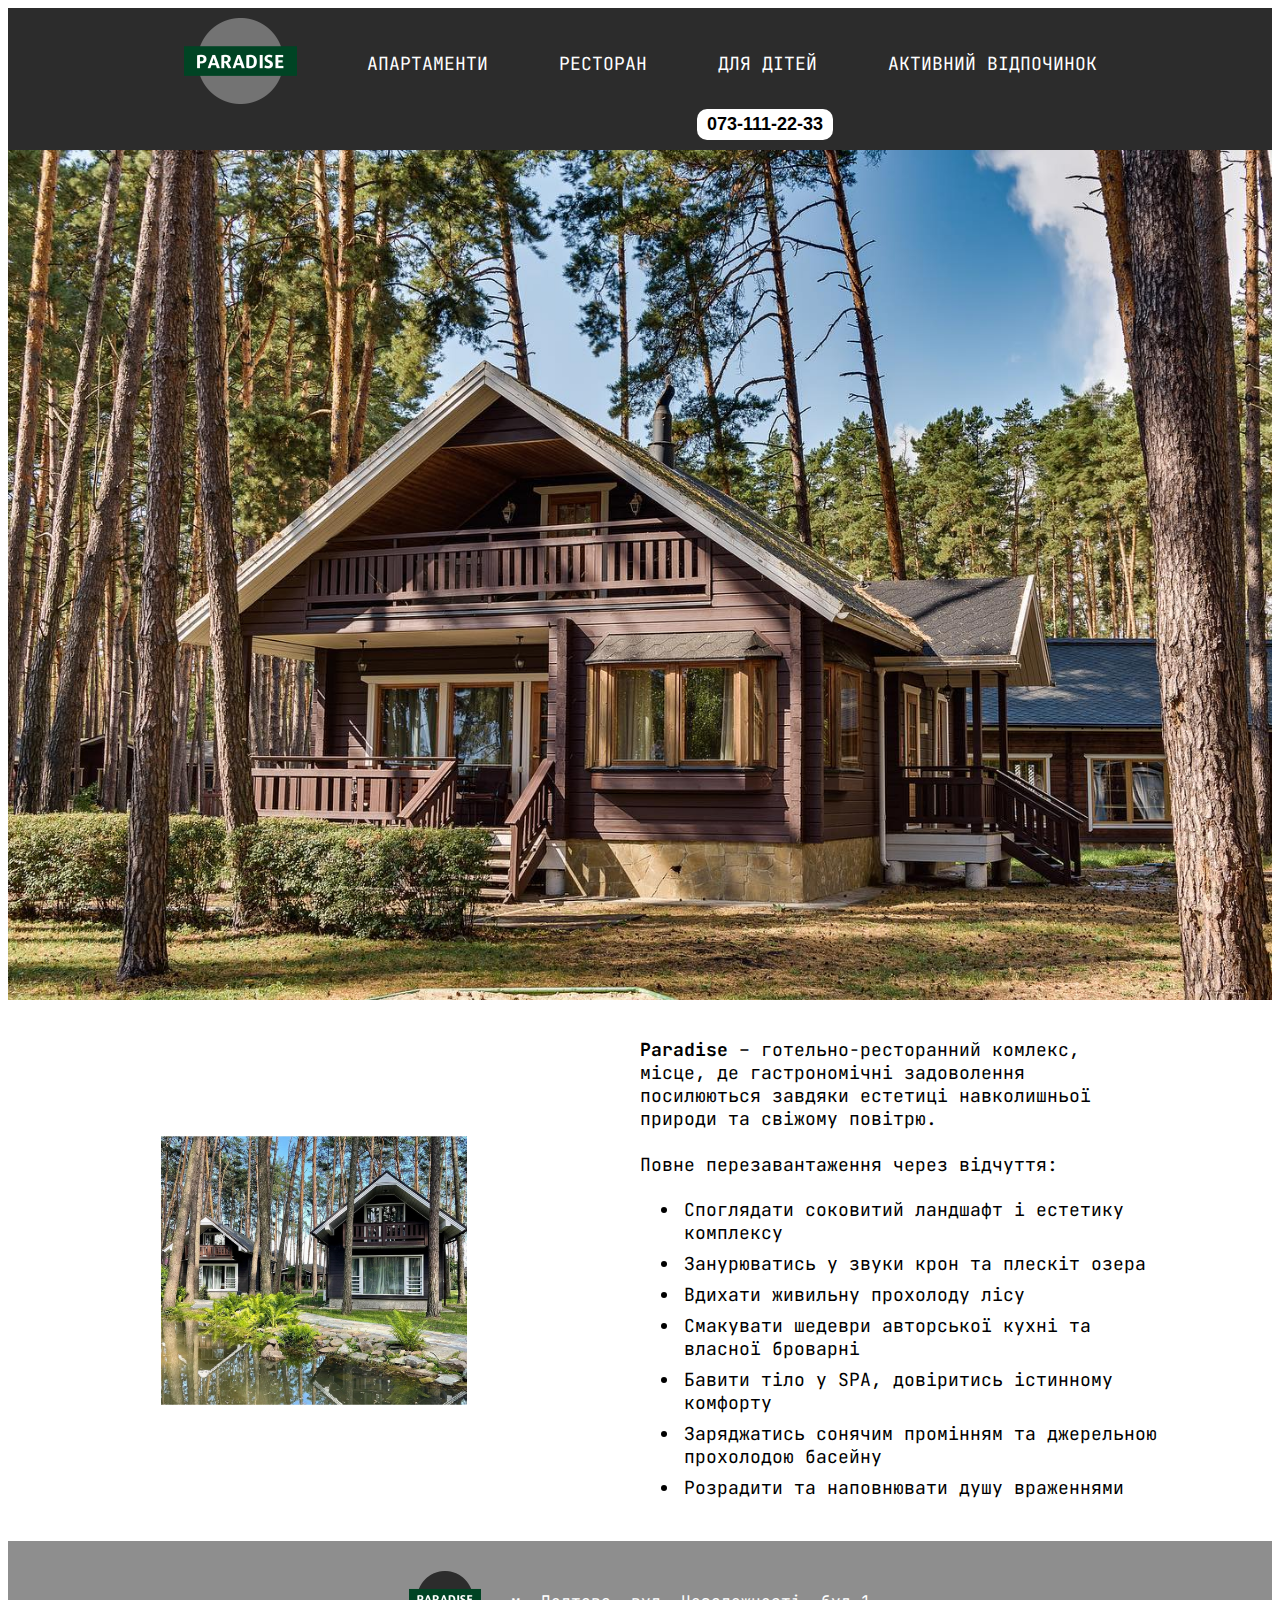
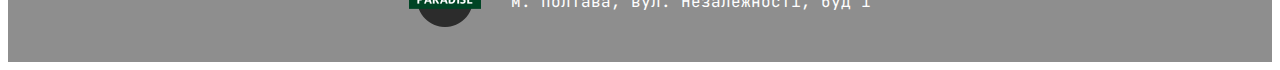
<file: index.html>
<!DOCTYPE html>
<html lang="en">
<head>
    <meta charset="UTF-8">
    <meta name="viewport" content="width=device-width, initial-scale=1.0">
    <title>Paradise hotel</title>
    <link rel="stylesheet" href="css/style.css">
    <link rel="preconnect" href="https://fonts.googleapis.com">
    <link rel="preconnect" href="https://fonts.gstatic.com" crossorigin>
    <link href="https://fonts.googleapis.com/css2?family=JetBrains+Mono&display=swap" rel="stylesheet">
</head>
<body>

    <header>
        <div id="logo">
            <a href="index.html">
                <img src="css/logo.png" alt="Логотип">
            </a>
        </div>
        <nav>
            <a href="apartments.html">АПАРТАМЕНТИ</a>
            <a href="restaurant.html">РЕСТОРАН</a>
            <a href="children.html">ДЛЯ ДІТЕЙ</a>
            <a href="recreation.html">АКТИВНИЙ ВІДПОЧИНОК</a>
        </nav>
        <div id="phone"><strong>073-111-22-33</strong></div>
    </header>    

    <main>
        <img id="main-page" src="css/index-image/main-page.jpg" alt="Будинок">

        <div class="split-container">
            <div class="photo-half">
                <img src="css/index-image/main-page-second.jpg" alt="Будинки">
            </div>
            <div class="text-half">
                <p>
                    <strong>Paradise</strong> – готельно-ресторанний комлекс, місце, де гастрономічні задоволення посилюються завдяки естетиці навколишньої природи та свіжому повітрю.
                    <br>
                    <br>
                    Повне перезавантаження через відчуття:
                </p>
                <ul>
                    <li>Споглядати соковитий ландшафт і естетику комплексу</li>
                    <li>Занурюватись у звуки крон та плескіт озера</li>
                    <li>Вдихати живильну прохолоду лісу</li>
                    <li>Смакувати шедеври авторської кухні та власної броварні</li>
                    <li>Бавити тіло у SPA, довіритись істинному комфорту</li>
                    <li>Заряджатись сонячим промінням та джерельною прохолодою басейну</li>
                    <li>Розрадити та наповнювати душу враженнями</li>
                </ul>
            </div>
        </div>
    </main>

    <footer>
        <div id="footer-logo">
            <img src="css/footer-logo.png" alt="Логотип">
        </div>
        <div id="contact">
            <p>м. Полтава, вул. Незалежності, буд 1</p>
        </div>

    </footer>

</body>
</html>
</file>
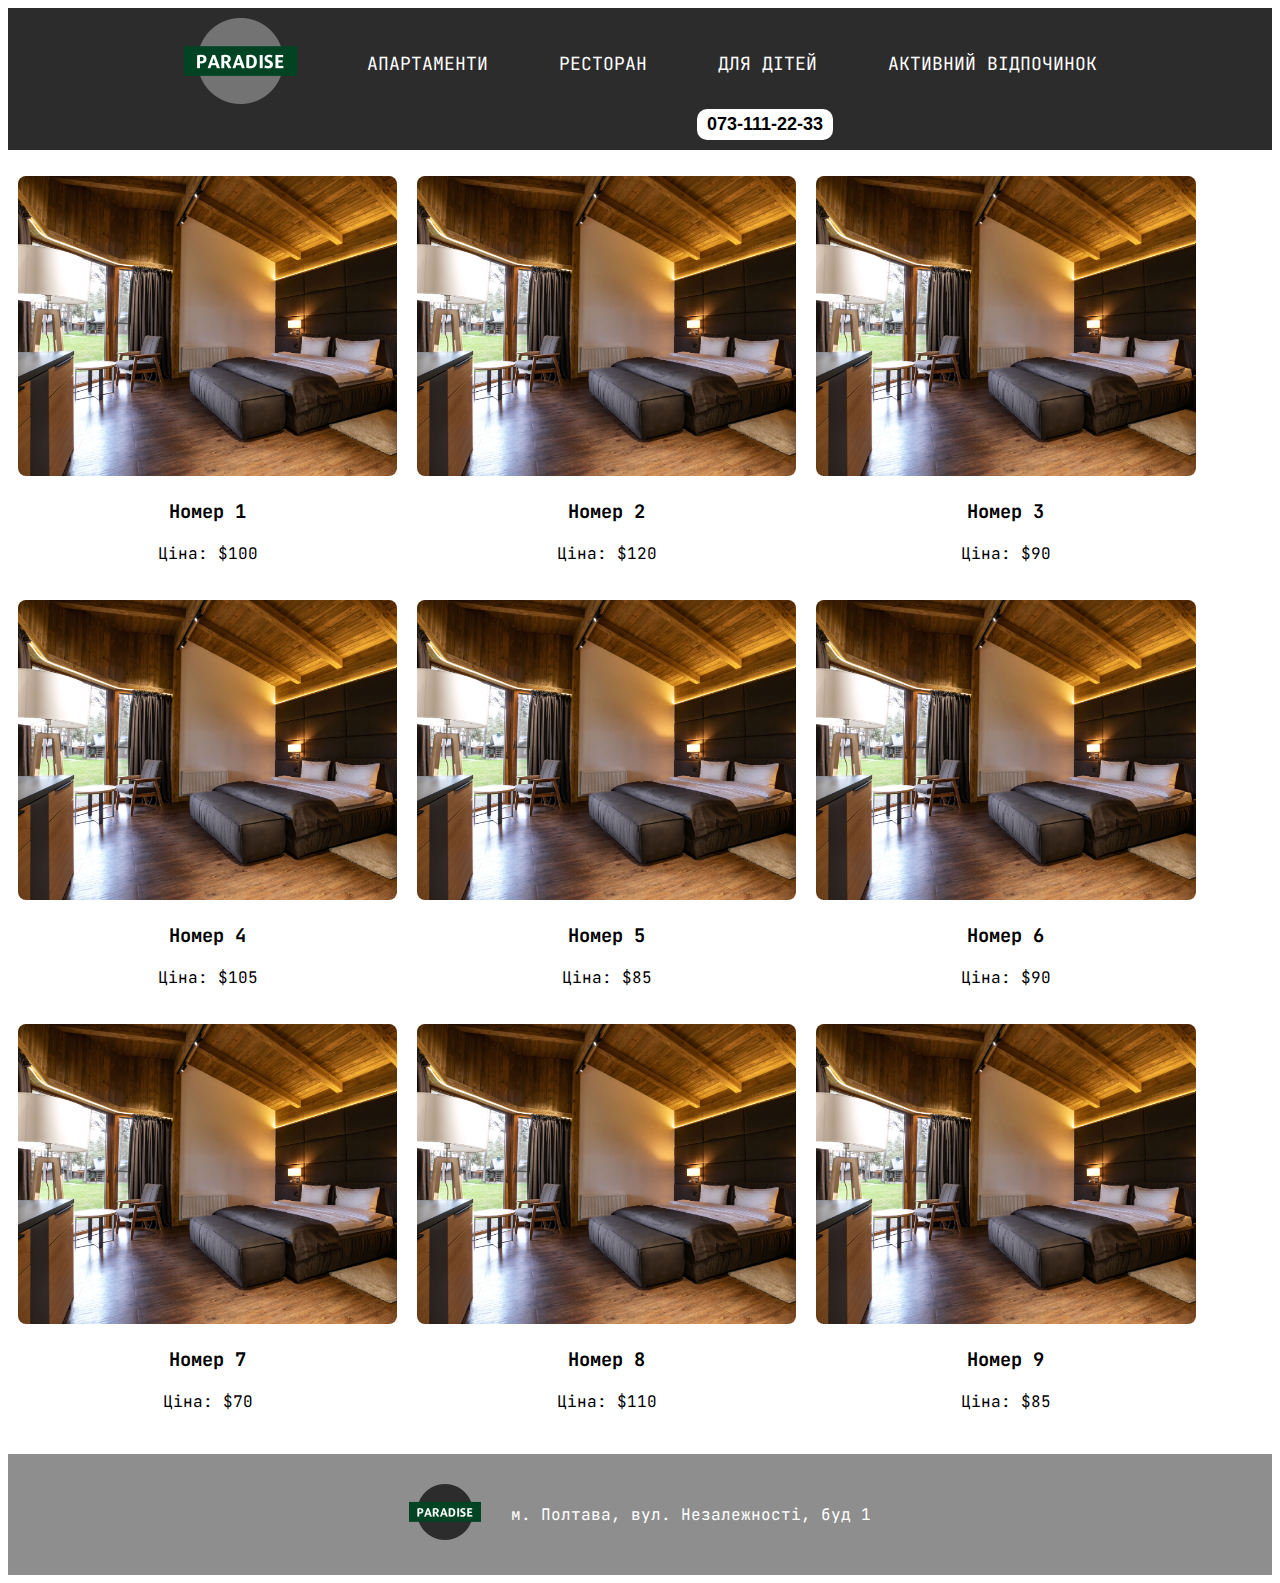
<file: apartments.html>
<!DOCTYPE html>
<html lang="en">
<head>
    <meta charset="UTF-8">
    <meta name="viewport" content="width=device-width, initial-scale=1.0">
    <title>Апартаменти</title>
    <link rel="stylesheet" href="css/style.css">
    <link rel="preconnect" href="https://fonts.googleapis.com">
    <link rel="preconnect" href="https://fonts.gstatic.com" crossorigin>
    <link href="https://fonts.googleapis.com/css2?family=JetBrains+Mono&display=swap" rel="stylesheet">
</head>
<body>

    <header>
        <div id="logo">
            <a href="index.html">
                <img src="css/logo.png" alt="Логотип">
            </a>
        </div>
        <nav>
            <a href="apartments.html">АПАРТАМЕНТИ</a>
            <a href="restaurant.html">РЕСТОРАН</a>
            <a href="children.html">ДЛЯ ДІТЕЙ</a>
            <a href="recreation.html">АКТИВНИЙ ВІДПОЧИНОК</a>
        </nav>
        <div id="phone"><strong>073-111-22-33</strong></div>
    </header>

    <main>
        <div class="room-table">
            <ul>
                <li>
                    <img src="css/apartmens-image/room1.png" alt="Номер готелю">
                    <div class="item-info">
                        <h3>Номер 1</h3>
                        <p>Ціна: $100</p>
                    </div>
                </li>
                <li>
                    <img src="css/apartmens-image/room1.png" alt="Номер готелю">
                    <div class="item-info">
                        <h3>Номер 2</h3>
                        <p>Ціна: $120</p>
                    </div>
                </li>
                <li>
                    <img src="css/apartmens-image/room1.png" alt="Номер готелю">
                    <div class="item-info">
                        <h3>Номер 3</h3>
                        <p>Ціна: $90</p>
                    </div>
                </li>
                <li>
                    <img src="css/apartmens-image/room1.png" alt="Номер готелю">
                    <div class="item-info">
                        <h3>Номер 4</h3>
                        <p>Ціна: $105</p>
                    </div>
                </li>
                <li>
                    <img src="css/apartmens-image/room1.png" alt="Номер готелю">
                    <div class="item-info">
                        <h3>Номер 5</h3>
                        <p>Ціна: $85</p>
                    </div>
                </li>
                <li>
                    <img src="css/apartmens-image/room1.png" alt="Номер готелю">
                    <div class="item-info">
                        <h3>Номер 6</h3>
                        <p>Ціна: $90</p>
                    </div>
                </li>
                <li>
                    <img src="css/apartmens-image/room1.png" alt="Номер готелю">
                    <div class="item-info">
                        <h3>Номер 7</h3>
                        <p>Ціна: $70</p>
                    </div>
                </li>
                <li>
                    <img src="css/apartmens-image/room1.png" alt="Номер готелю">
                    <div class="item-info">
                        <h3>Номер 8</h3>
                        <p>Ціна: $110</p>
                    </div>
                </li>
                <li>
                    <img src="css/apartmens-image/room1.png" alt="Номер готелю">
                    <div class="item-info">
                        <h3>Номер 9</h3>
                        <p>Ціна: $85</p>
                    </div>
                </li>
            </ul>
        </div>
    </main>

    <footer>
        <div id="footer-logo">
            <img src="css/footer-logo.png" alt="Логотип">
        </div>
        <div id="contact">
            <p>м. Полтава, вул. Незалежності, буд 1</p>
        </div>

    </footer>

</body>
</html>
</file>
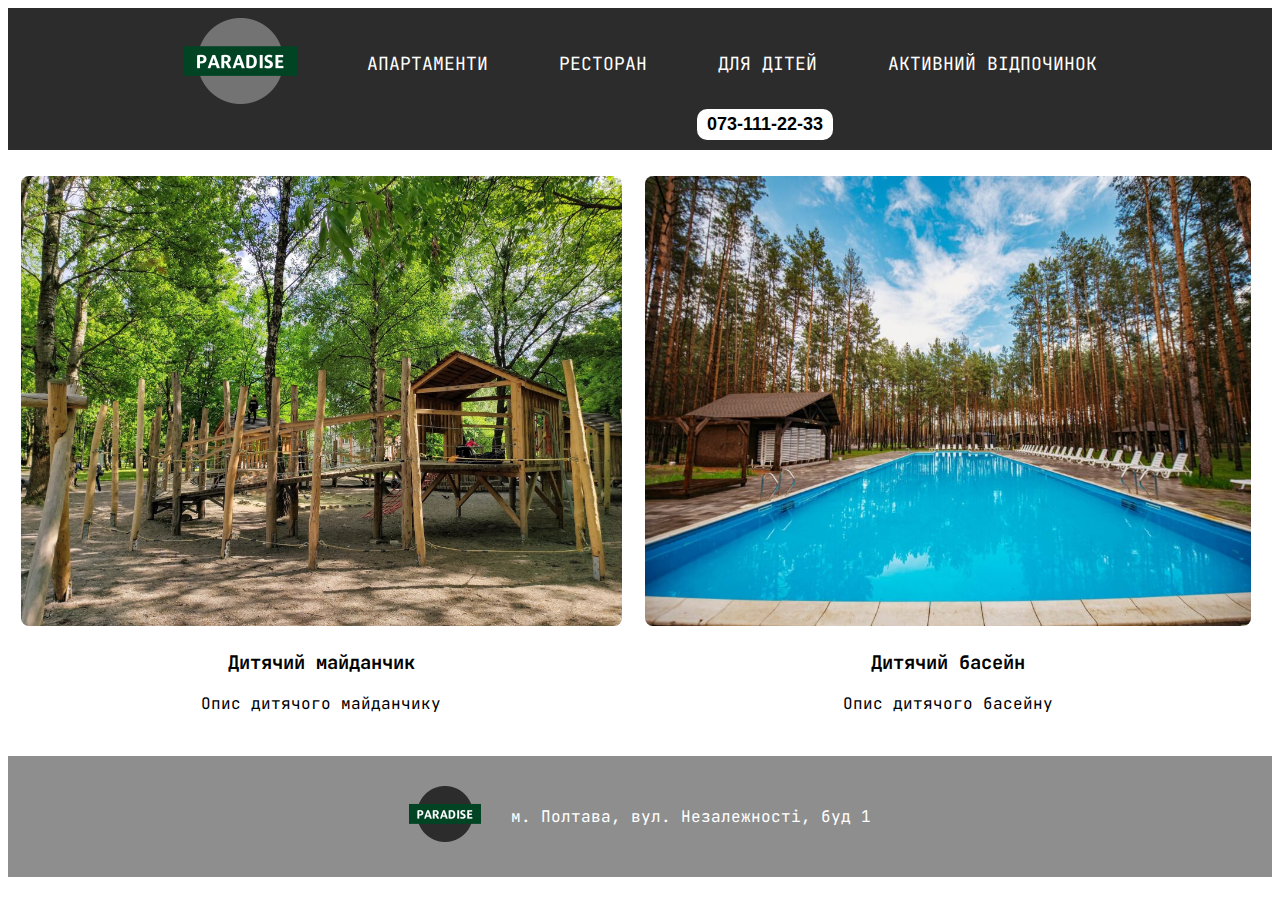
<file: children.html>
<!DOCTYPE html>
<html lang="en">
<head>
    <meta charset="UTF-8">
    <meta name="viewport" content="width=device-width, initial-scale=1.0">
    <title>Для дітей</title>
    <link rel="stylesheet" href="css/style.css">
    <link rel="preconnect" href="https://fonts.googleapis.com">
    <link rel="preconnect" href="https://fonts.gstatic.com" crossorigin>
    <link href="https://fonts.googleapis.com/css2?family=JetBrains+Mono&display=swap" rel="stylesheet">
</head>
<body>

    <header>
        <div id="logo">
            <a href="index.html">
                <img src="css/logo.png" alt="Логотип">
            </a>
        </div>
        <nav>
            <a href="apartments.html">АПАРТАМЕНТИ</a>
            <a href="restaurant.html">РЕСТОРАН</a>
            <a href="children.html">ДЛЯ ДІТЕЙ</a>
            <a href="recreation.html">АКТИВНИЙ ВІДПОЧИНОК</a>
        </nav>
        <div id="phone"><strong>073-111-22-33</strong></div>
    </header>
    <main>
        <div class="children-activity-table">
            <ul>
                <li>
                    <img src="css/children-activity-image/playground.jpg" alt="Дитячий майданчик">
                    <div class="item-info">
                        <h3>Дитячий майданчик</h3>
                        <p>Опис дитячого майданчику</p>
                    </div>
                </li>
                <li>
                    <img src="css/children-activity-image/swimming-pool.jpg" alt="Дитячий басейн">
                    <div class="item-info">
                        <h3>Дитячий басейн</h3>
                        <p>Опис дитячого басейну</p>
                    </div>
                </li>
            </ul>
        </div>
    </main>
    <footer>
        <div id="footer-logo">
            <img src="css/footer-logo.png" alt="Логотип">
        </div>
        <div id="contact">
            <p>м. Полтава, вул. Незалежності, буд 1</p>
        </div>

    </footer>

</body>
</html>
</file>
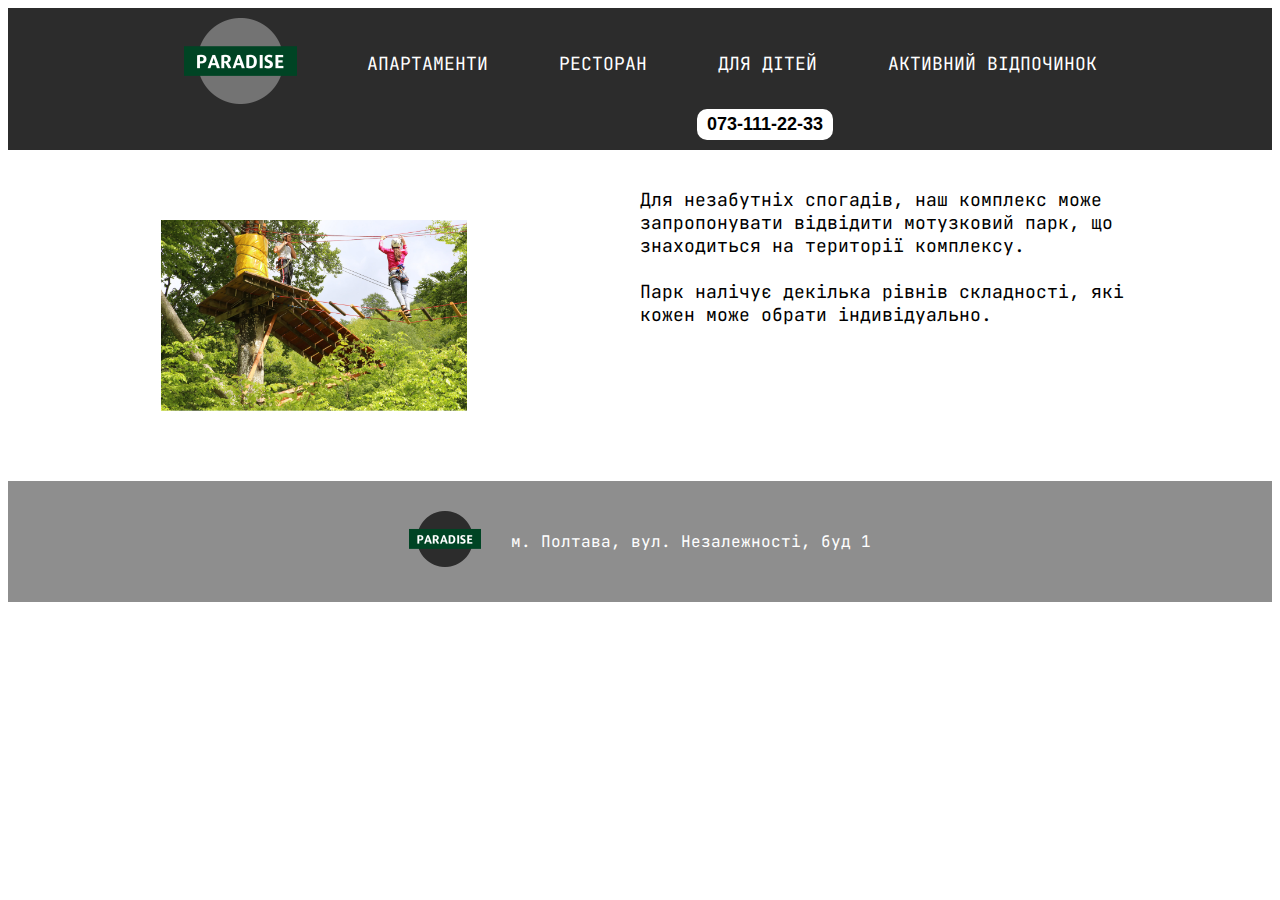
<file: recreation.html>
<!DOCTYPE html>
<html lang="en">
<head>
    <meta charset="UTF-8">
    <meta name="viewport" content="width=device-width, initial-scale=1.0">
    <title>Активний відпочинок</title>
    <link rel="stylesheet" href="css/style.css">
    <link rel="preconnect" href="https://fonts.googleapis.com">
    <link rel="preconnect" href="https://fonts.gstatic.com" crossorigin>
    <link href="https://fonts.googleapis.com/css2?family=JetBrains+Mono&display=swap" rel="stylesheet">
</head>
<body>

    <header>
        <div id="logo">
            <a href="index.html">
                <img src="css/logo.png" alt="Логотип">
            </a>
        </div>
        <nav>
            <a href="apartments.html">АПАРТАМЕНТИ</a>
            <a href="restaurant.html">РЕСТОРАН</a>
            <a href="children.html">ДЛЯ ДІТЕЙ</a>
            <a href="recreation.html">АКТИВНИЙ ВІДПОЧИНОК</a>
        </nav>
        <div id="phone"><strong>073-111-22-33</strong></div>
    </header>

    <main>
        <div class="split-container">
            <div class="photo-half">
                <img src="css/recreation-image/recreation-image.png" alt="Місток між деревами">
            </div>
            <div class="text-half">
                <p>
                    Для незабутніх спогадів, наш комплекс може запропонувати відвідити мотузковий парк, що знаходиться на території комплексу.
                    <br>
                    <br>
                    Парк налічує декілька рівнів складності, які кожен може обрати індивідуально.
                </p>
            </div>
        </div>
    </main>

    <footer>
        <div id="footer-logo">
            <img src="css/footer-logo.png" alt="Логотип">
        </div>
        <div id="contact">
            <p>м. Полтава, вул. Незалежності, буд 1</p>
        </div>

    </footer>

</body>
</html>
</file>
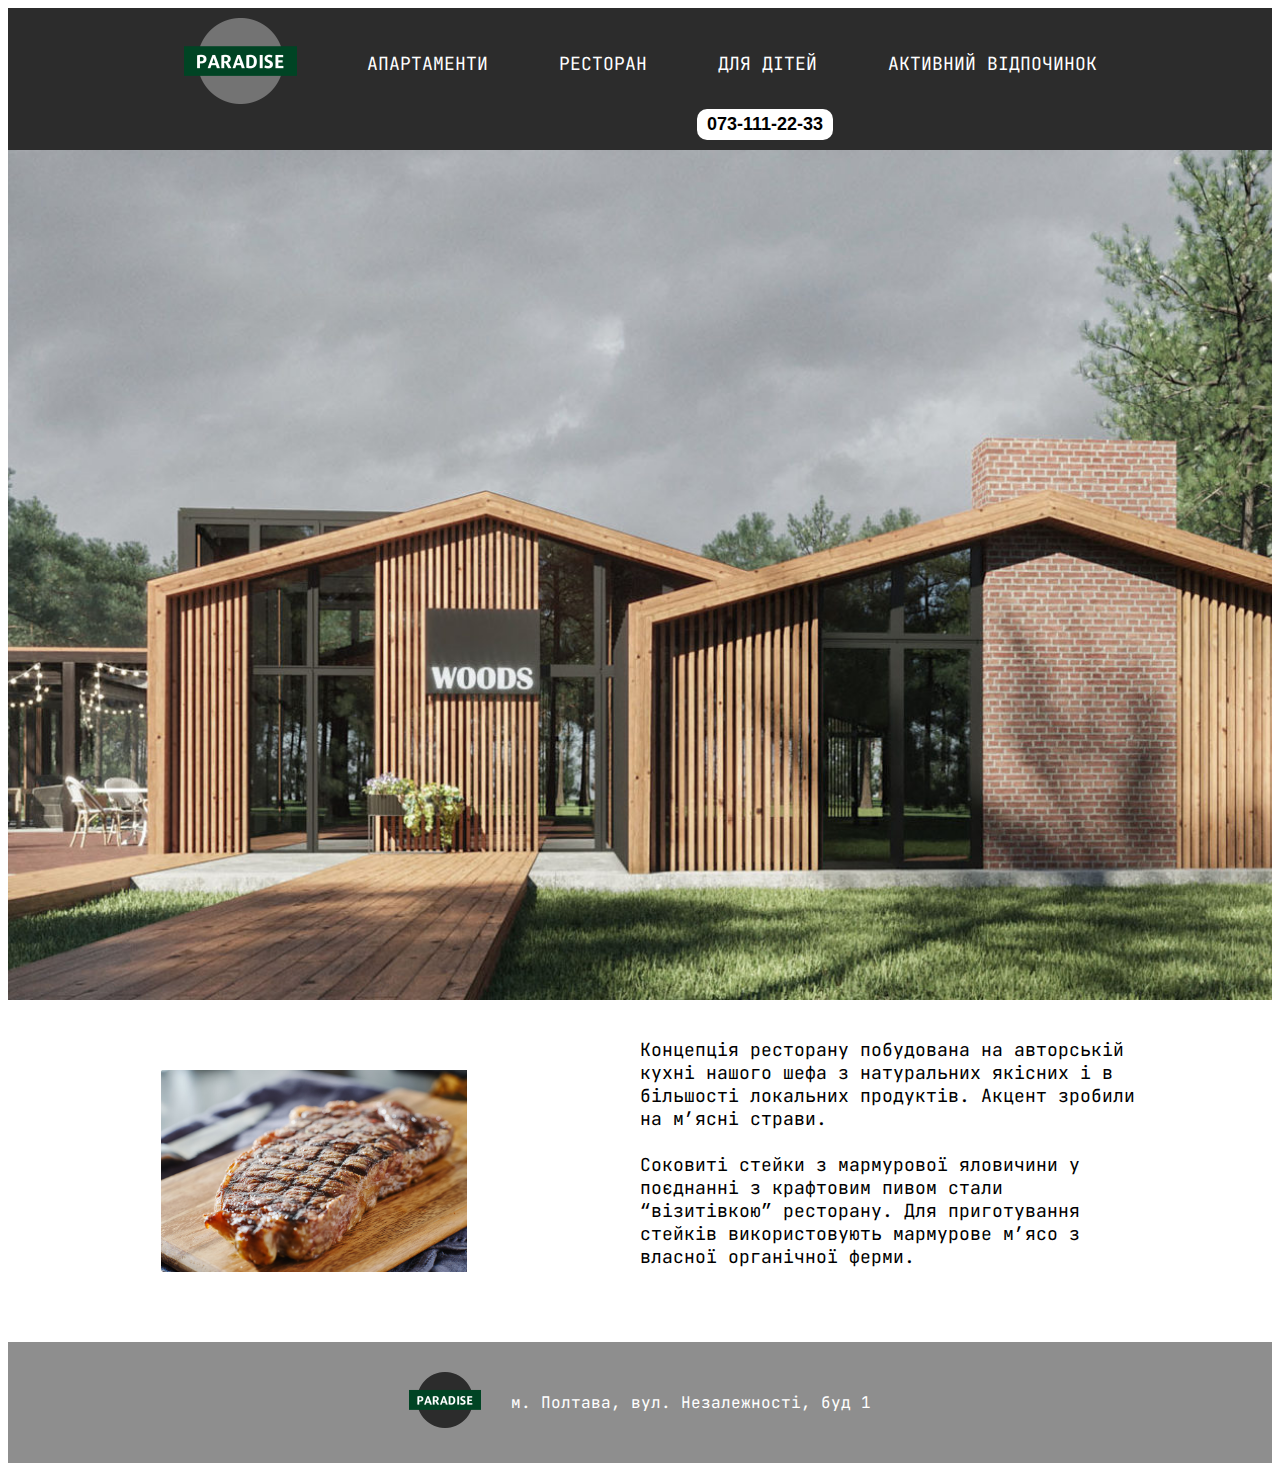
<file: restaurant.html>
<!DOCTYPE html>
<html lang="en">
<head>
    <meta charset="UTF-8">
    <meta name="viewport" content="width=device-width, initial-scale=1.0">
    <title>Ресторан</title>
    <link rel="stylesheet" href="css/style.css">
    <link rel="preconnect" href="https://fonts.googleapis.com">
    <link rel="preconnect" href="https://fonts.gstatic.com" crossorigin>
    <link href="https://fonts.googleapis.com/css2?family=JetBrains+Mono&display=swap" rel="stylesheet">
</head>
<body>

    <header>
        <div id="logo">
            <a href="index.html">
                <img src="css/logo.png" alt="Логотип">
            </a>
        </div>
        <nav>
            <a href="apartments.html">АПАРТАМЕНТИ</a>
            <a href="restaurant.html">РЕСТОРАН</a>
            <a href="children.html">ДЛЯ ДІТЕЙ</a>
            <a href="recreation.html">АКТИВНИЙ ВІДПОЧИНОК</a>
        </nav>
        <div id="phone"><strong>073-111-22-33</strong></div>
    </header>

    <main>
        <img id="main-page" src="css/restaurant-image/restaurant-page.jpg" alt="Ресторан">
        
        <div class="split-container">
            <div class="photo-half">
                <img src="css/restaurant-image/second-image.png" alt="Стейк">
            </div>
            <div class="text-half">
                <p>
                    Концепція ресторану побудована на авторській кухні нашого шефа з натуральних якiсних і в більшості локальних продуктів. Акцент зробили на м’ясні страви.
                    <br>
                    <br>
                    Соковиті стейки з мармурової яловичини у поєднанні з крафтовим пивом стали “візитівкою” ресторану. Для приготування стейків використовують мармурове м’ясо з власної органічної ферми.
                </p>
            </div>
        </div>
    </main>

    <footer>
        <div id="footer-logo">
            <img src="css/footer-logo.png" alt="Логотип">
        </div>
        <div id="contact">
            <p>м. Полтава, вул. Незалежності, буд 1</p>
        </div>

    </footer>

</body>
</html>
</file>
<file: css/style.css>
body {
    font-family: 'JetBrains Mono', monospace;
}

header {
    background-color: #2C2C2C;
    padding: 10px 0; 
    text-align: center;
}

header a {
    text-decoration: none; /* ��������� ����������� � ����� �������� */
    color: white; 
    margin: 0 30px; 
}

#logo {
    display: inline-block; /* ��� ������� � ����� ���� � ������ ����� */
    font-weight: bold;
    vertical-align: middle;
}

nav {
    font-size: 18px;
    display: inline-block;
    vertical-align: middle;
}

#phone {
    font-family: 'Gill Sans', 'Gill Sans MT', Calibri, 'Trebuchet MS', sans-serif;
    font-size: 18px;
    color: black;
    display: inline-block;
    margin-left: 250px;
    padding: 5px 10px;
    background-color: white;
    vertical-align: middle;
    border-radius: 10px;
}

#main-page {
    width: 100%;
    height: 850px;
    object-fit: cover;
    display: block;
}

.room-table {
}

    .room-table ul {
        list-style: none;
        display: flex;
        flex-wrap: wrap;
        padding: 0;
    }

    .room-table li {
        width: 30%;
        margin: 10px;
        text-align: center;
    }

    .room-table img {
        max-width: 100%;
        height: auto;
        border-radius: 8px;
    }

.item-info {
    margin-top: 8px;
}

.children-activity-table{}

    .children-activity-table ul {
        list-style: none;
        display: flex;
        flex-wrap: wrap;
        padding: 0;
    }

    .children-activity-table li {
        width: 48%;
        margin: 10px;
        text-align: center;
    }

    .children-activity-table img {
        max-width: 100%;
        height: 450px;
        border-radius: 8px;
    }

.split-container {
    display: flex;
}

/* �������� ������ ��� ���������� */
.photo-half {
    flex: 1; /* ������� �������� �������� ������ */
    overflow: hidden; /* ����������� ������ �������, ���� ���� ������ �� ��� */
    display: flex;
    justify-content: center;
    align-items: center;
}

    .photo-half img {
        padding: 70px 0;
        width: 50%; /* ���������� ���������� �� ��� ������ �������� ������ */
        height: auto; /* �������� ��������� ���������� */
        border-radius: 8px;
    }

/* �������� ������ ��� ������ */
.text-half {
     flex: 1; /* ������� �������� �������� ������ */
     padding: 20px; 
     box-sizing: border-box;
     text-align: left;
     align-items: center; 
     
     vertical-align: middle;
}

    .text-half p {
        font-size: 18px;
        color: black;
        max-width: 500px;
    }

    .text-half ul {
        font-size: 18px;
        color: black;
        max-width: 500px;
    }

    .text-half li {
        color: black;
        padding: 4px;
        max-width: 500px;
    }

footer {
    background-color: #8E8E8E;
    padding: 30px 0;
    text-align: center;
}

#footer-logo {
    display: inline-block;
    vertical-align: middle;
}

#contact {
    margin-left: 20px;
    display: inline-block;
    color: white;
    vertical-align: middle;
}
</file>
